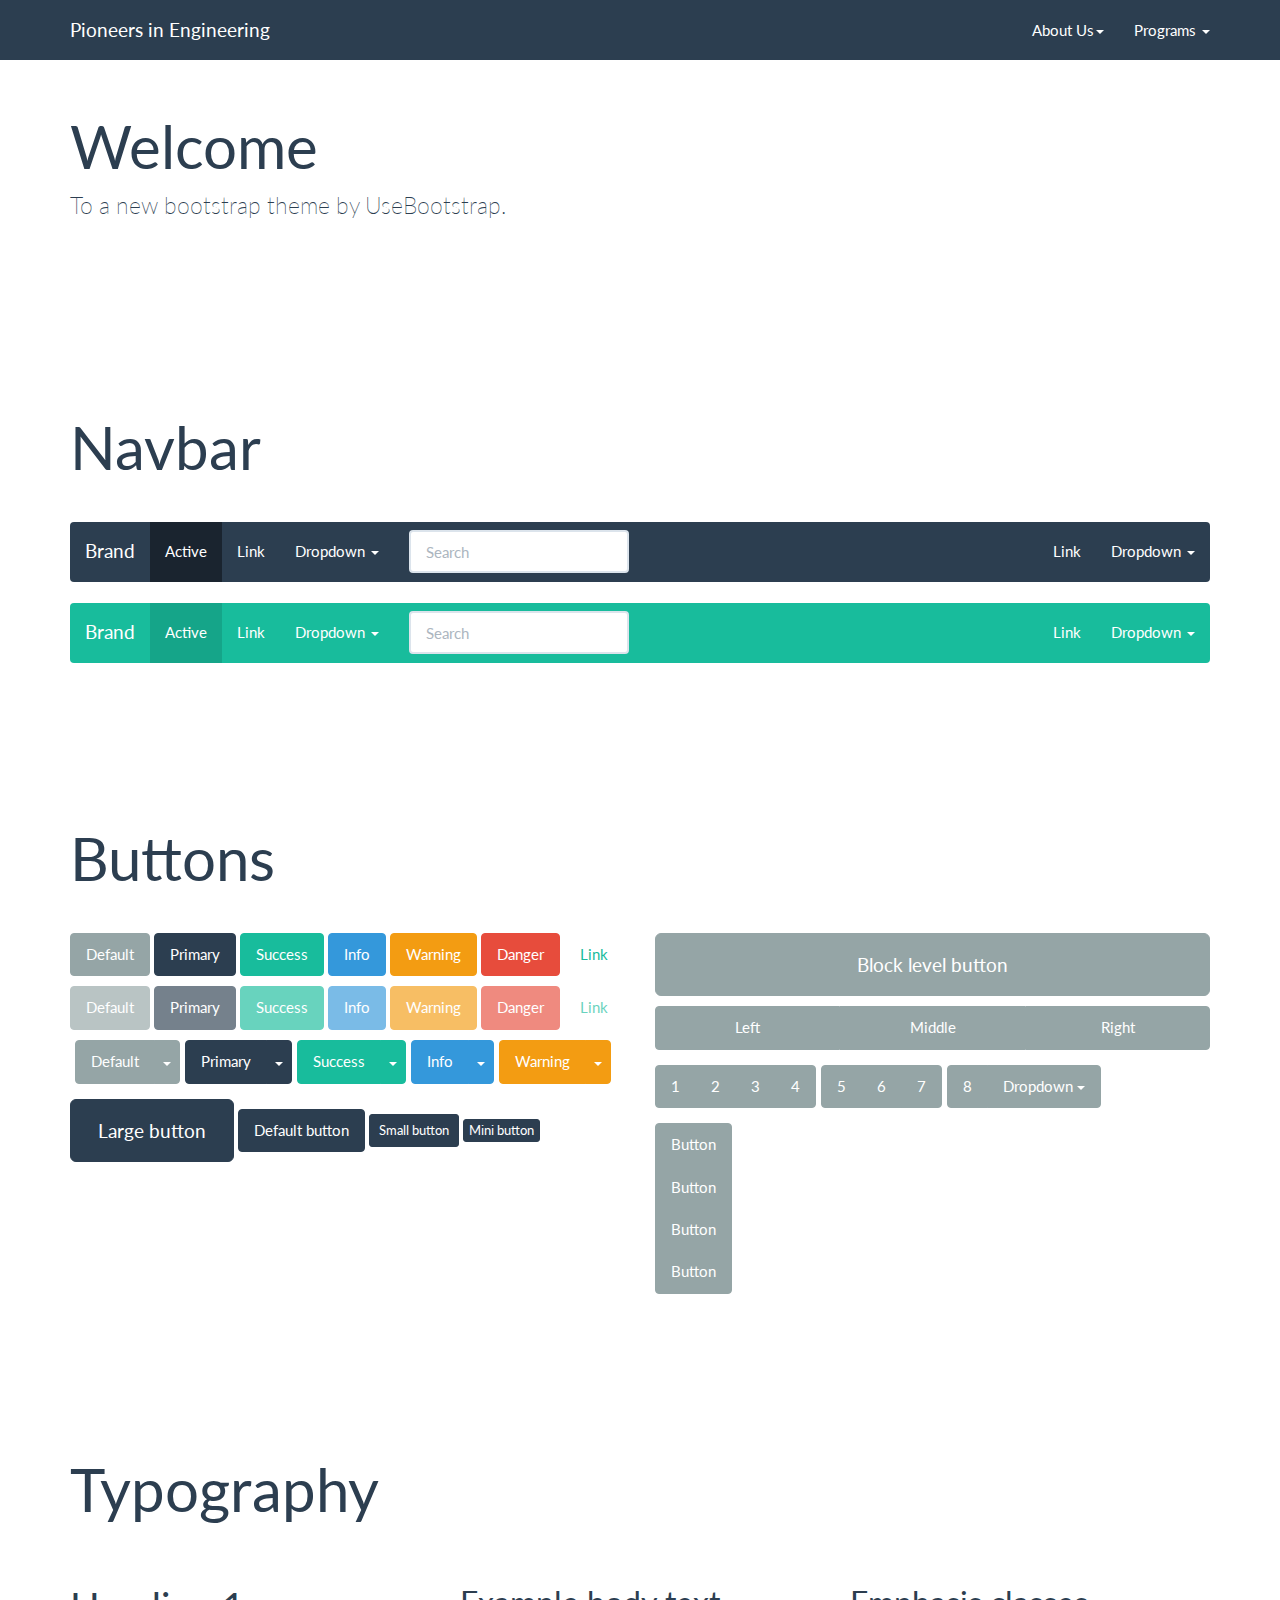
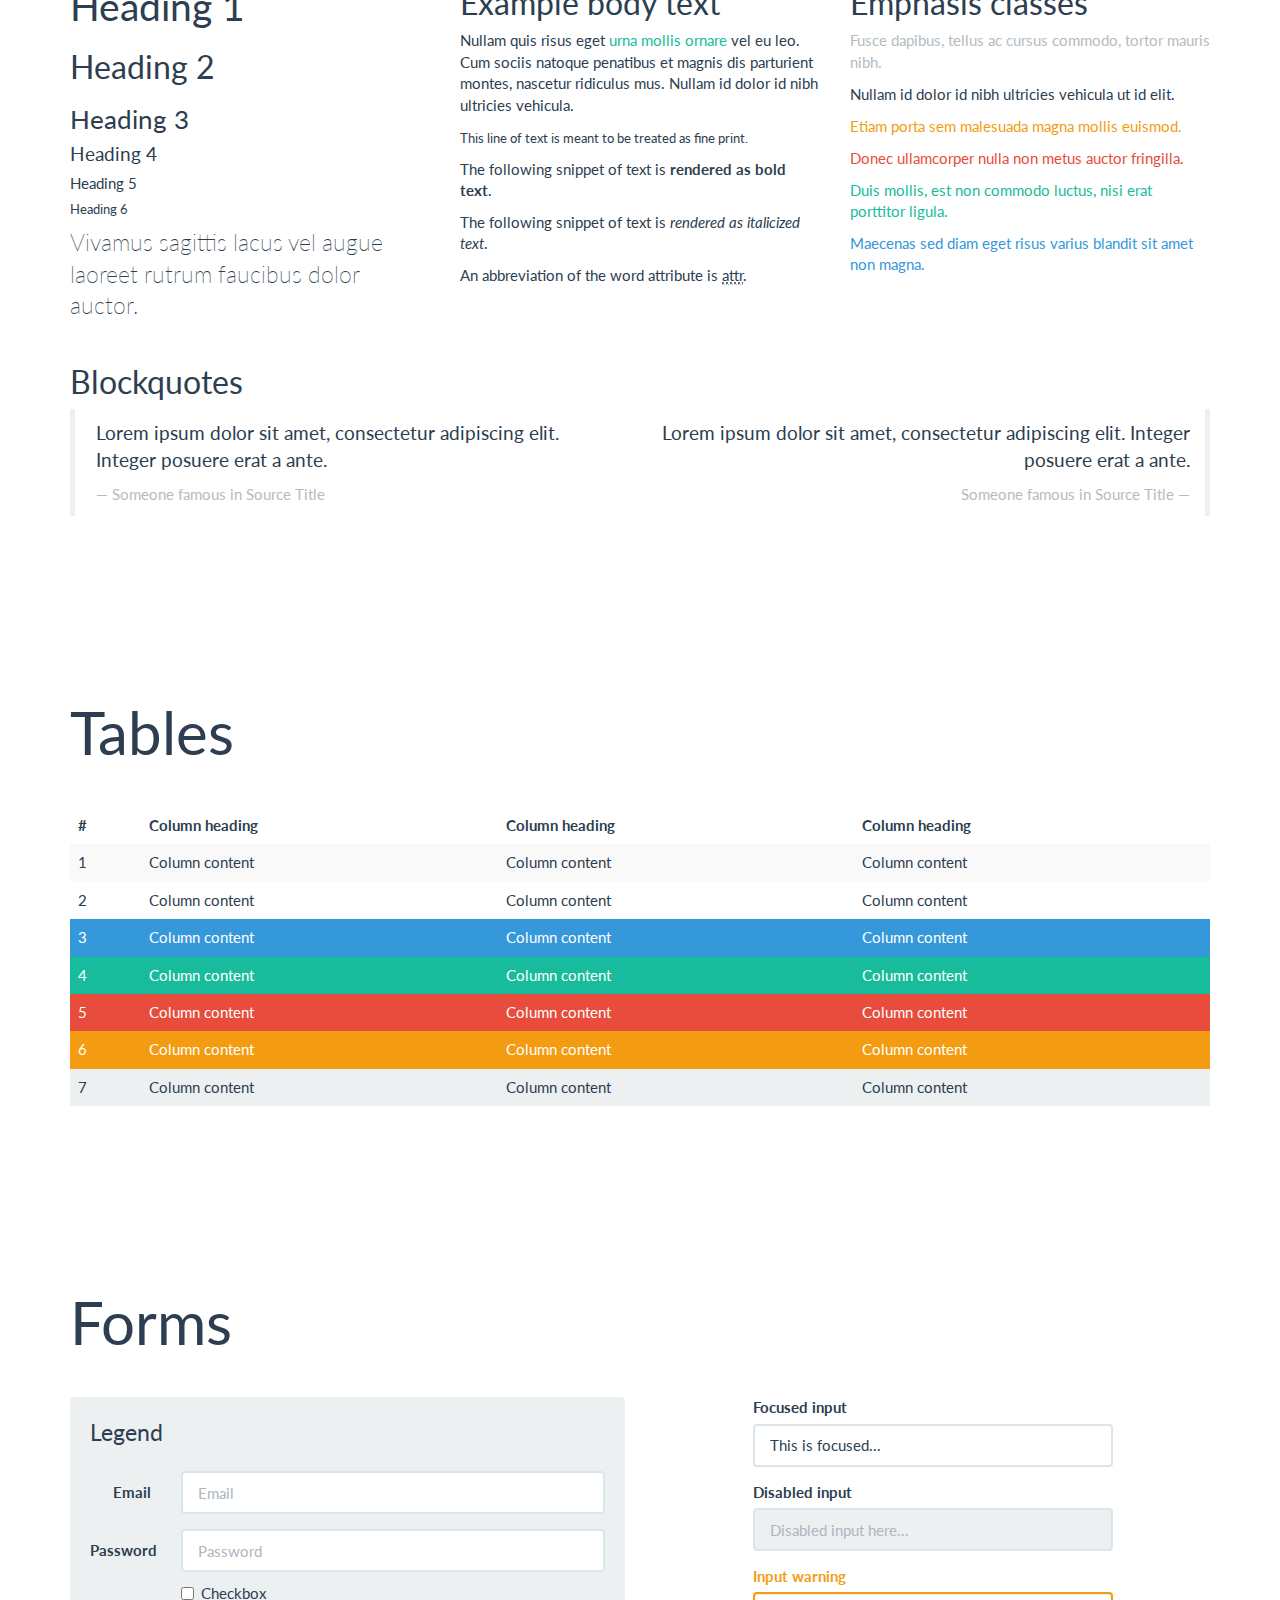
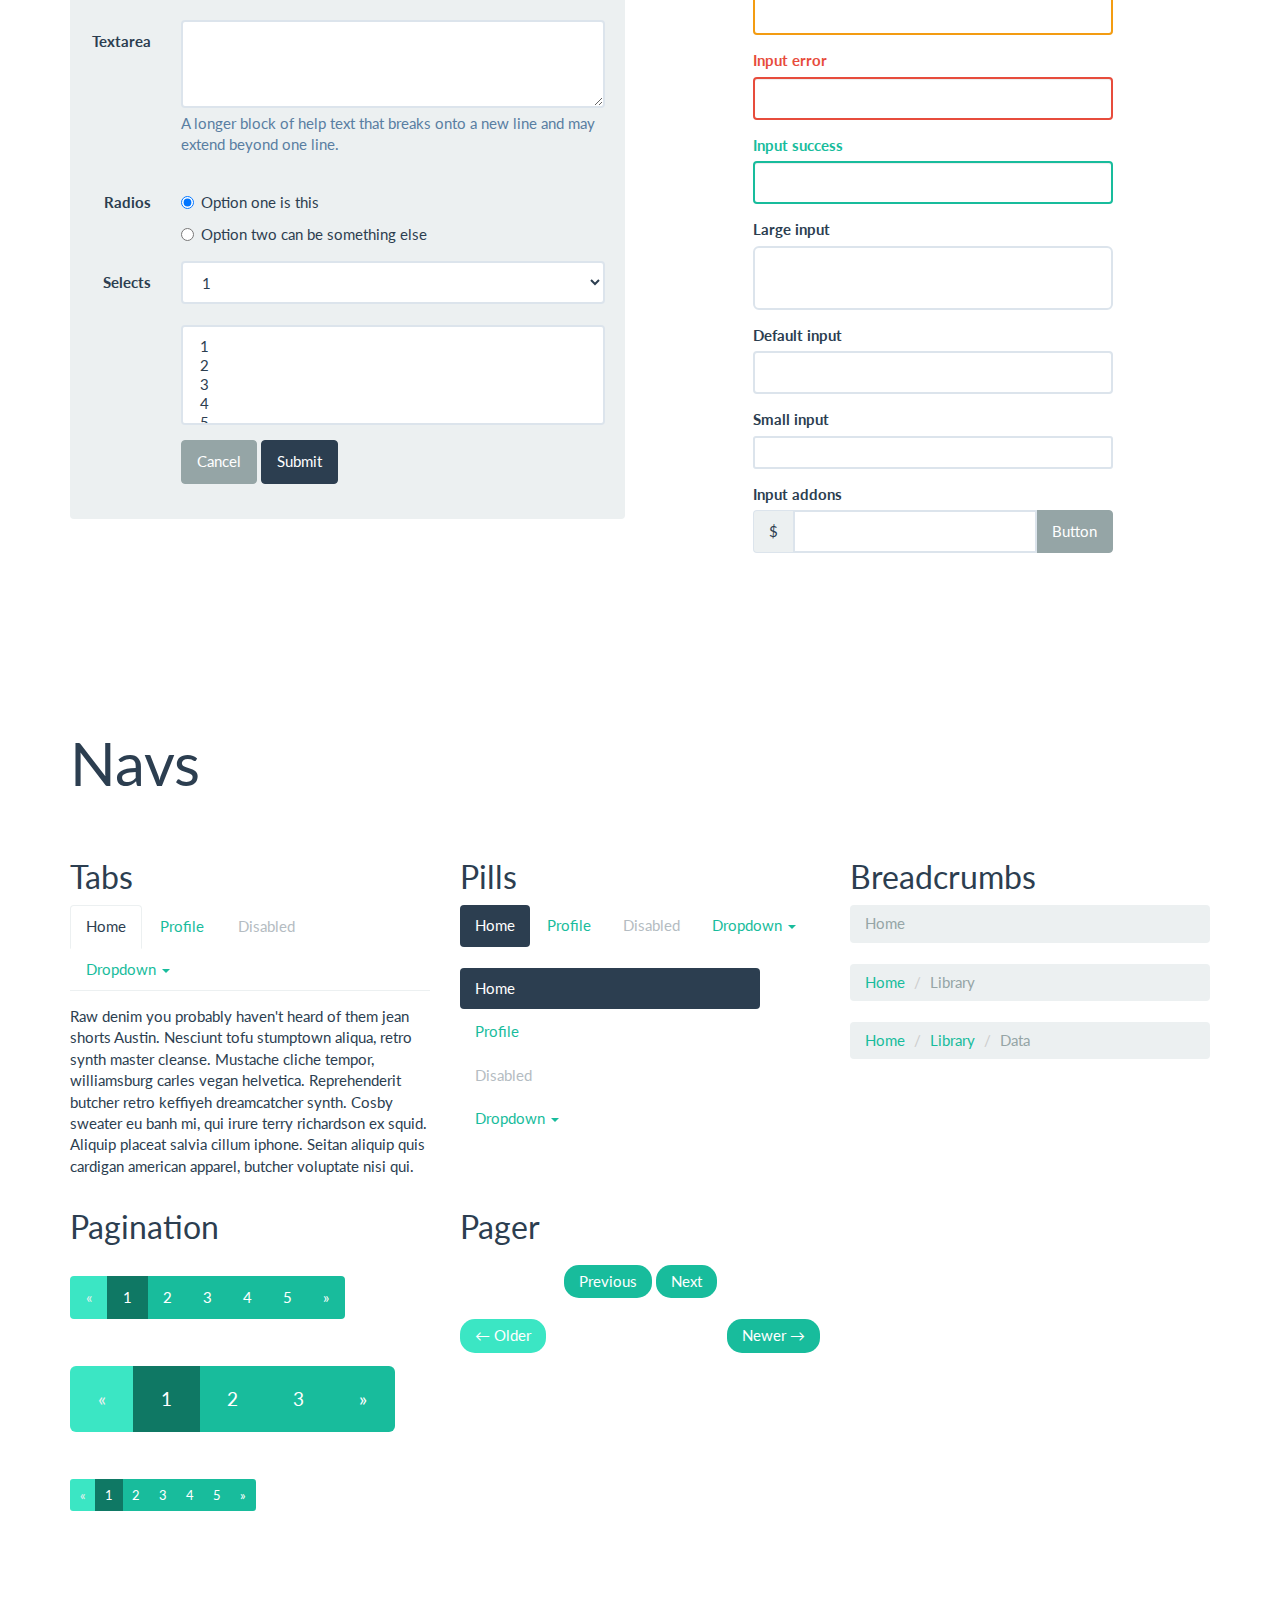
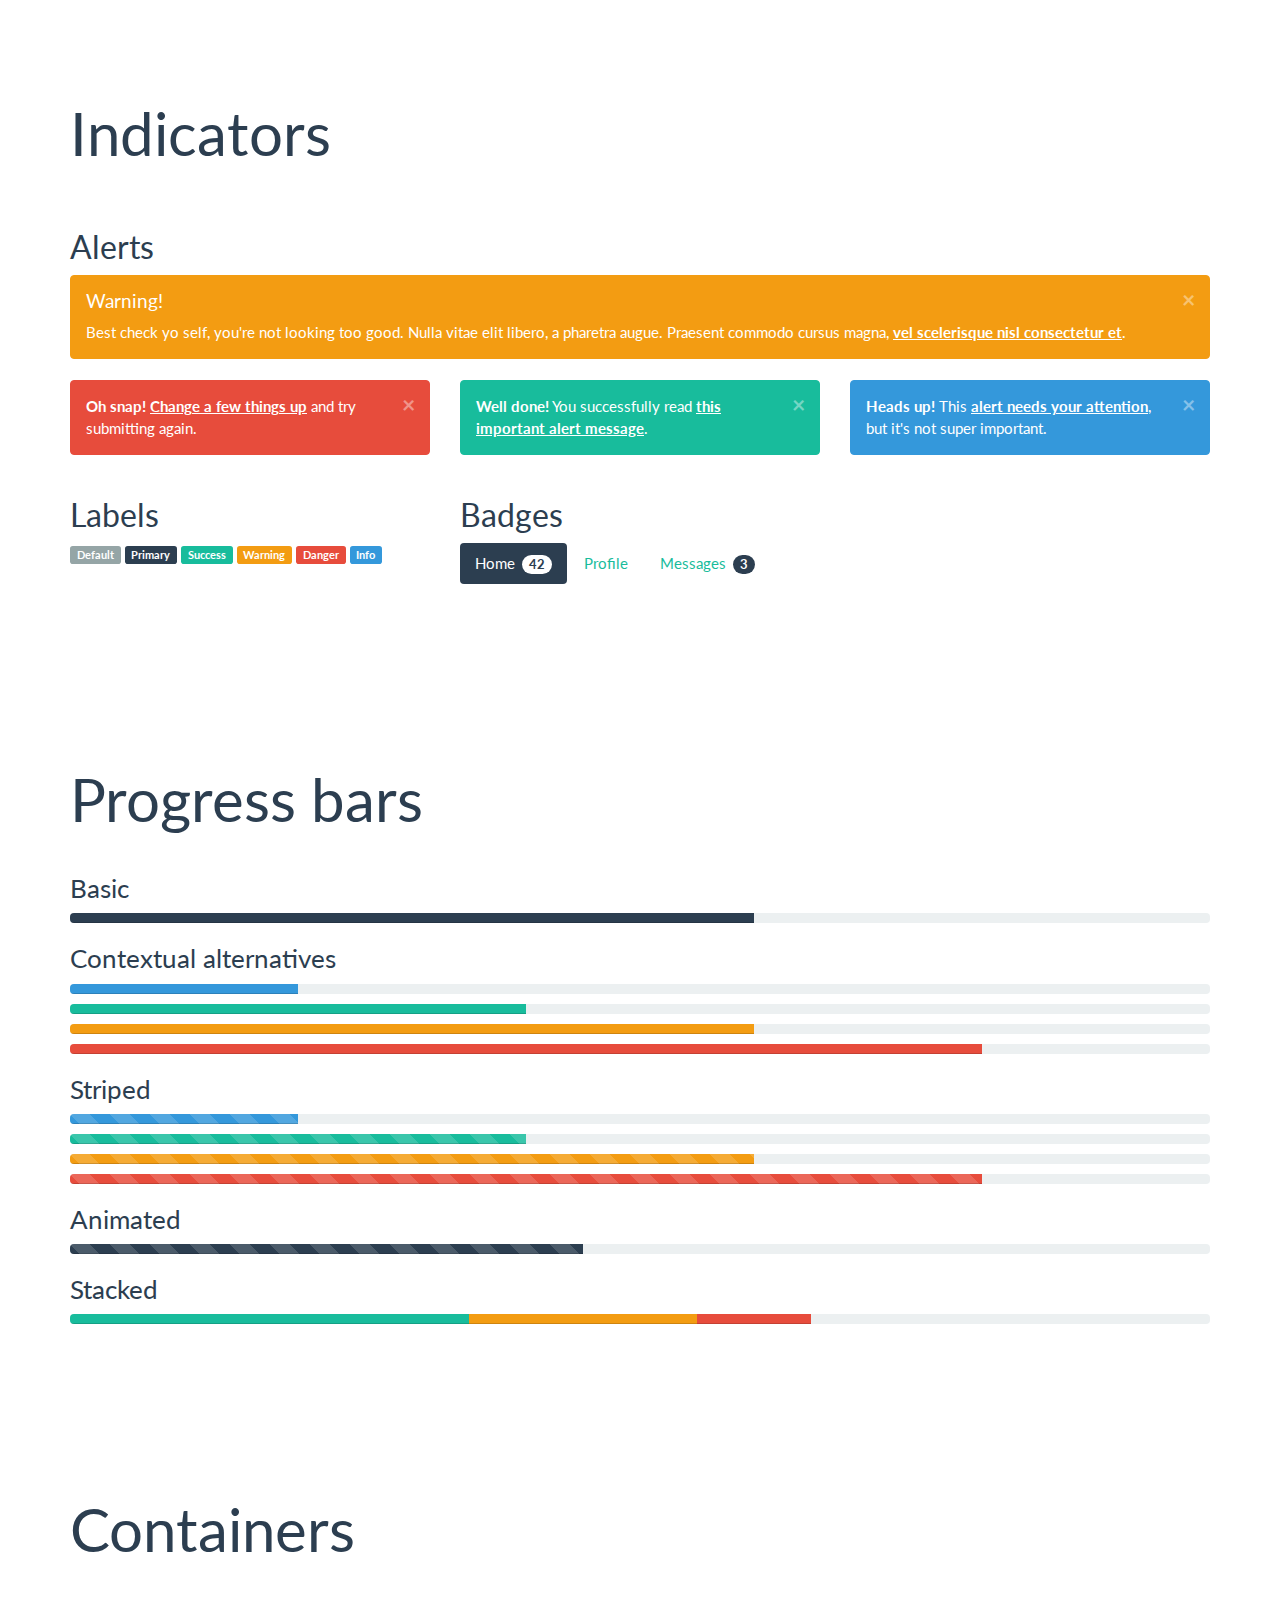
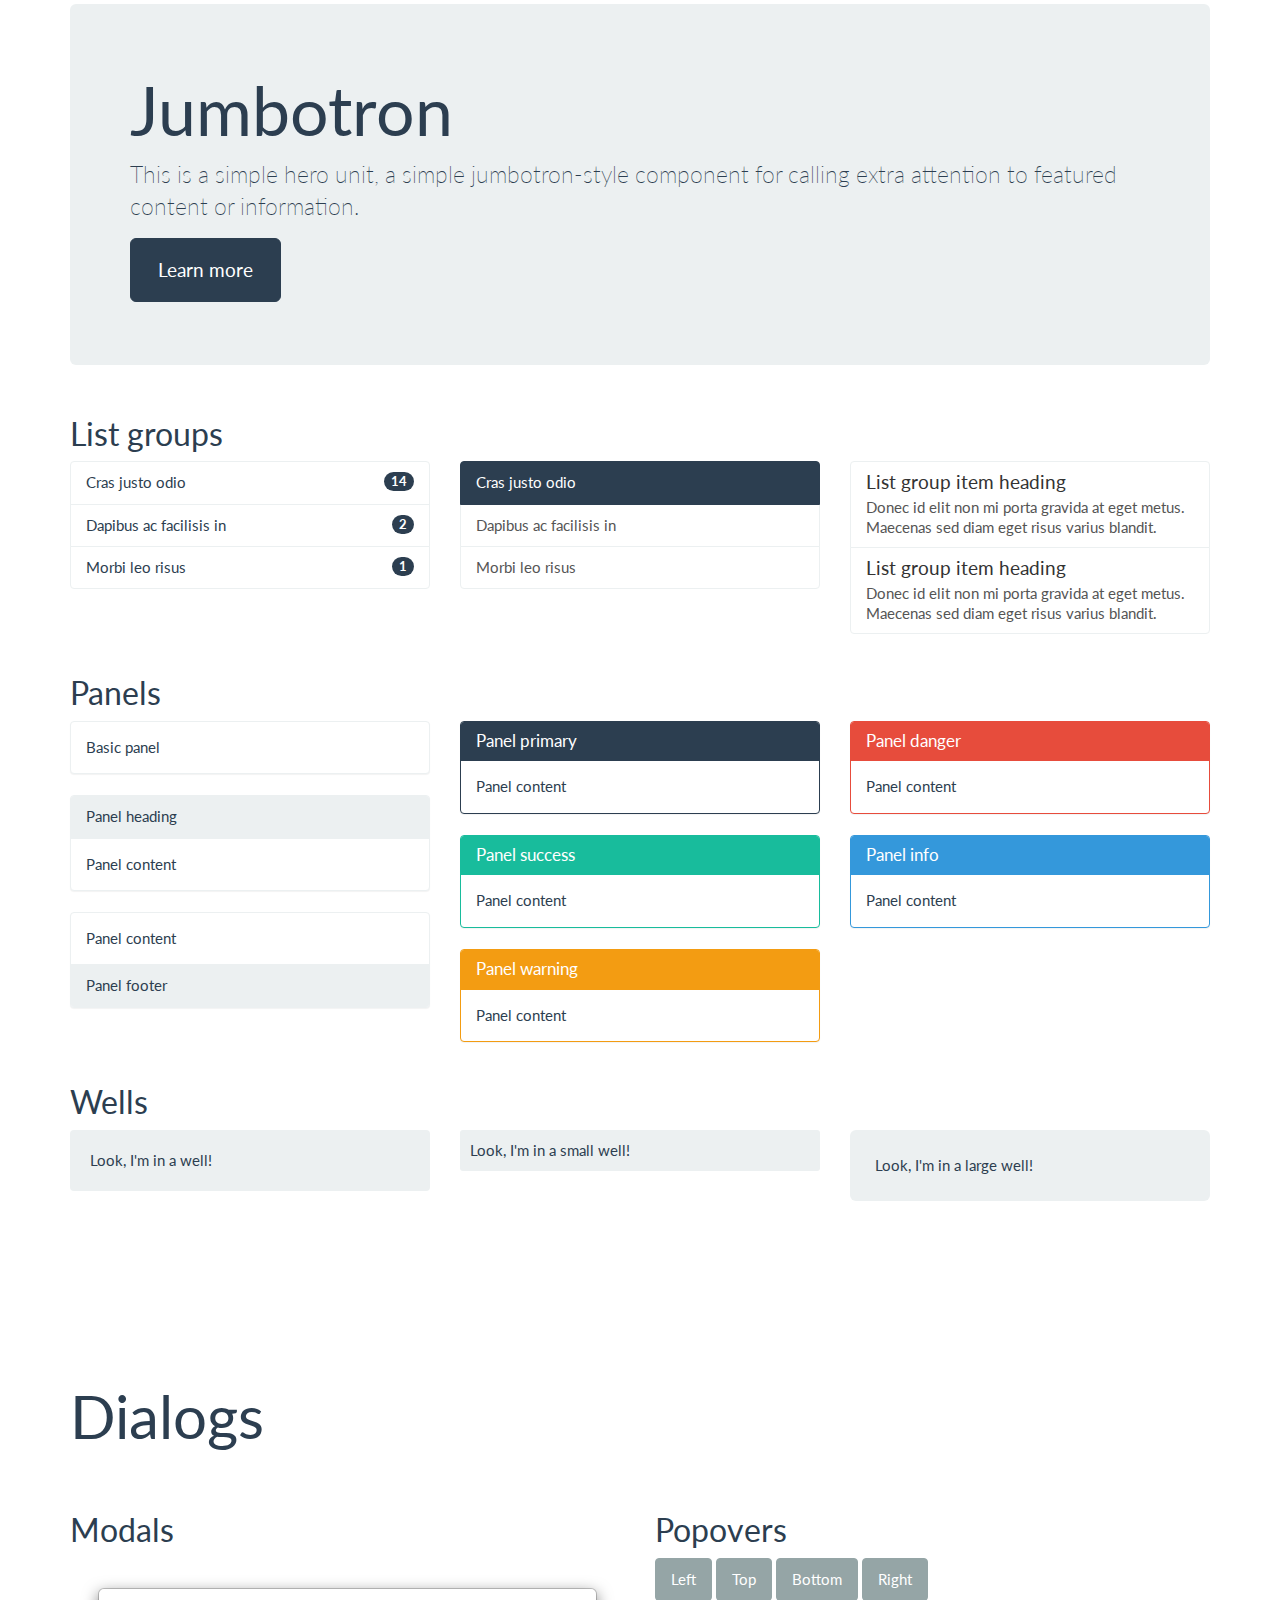
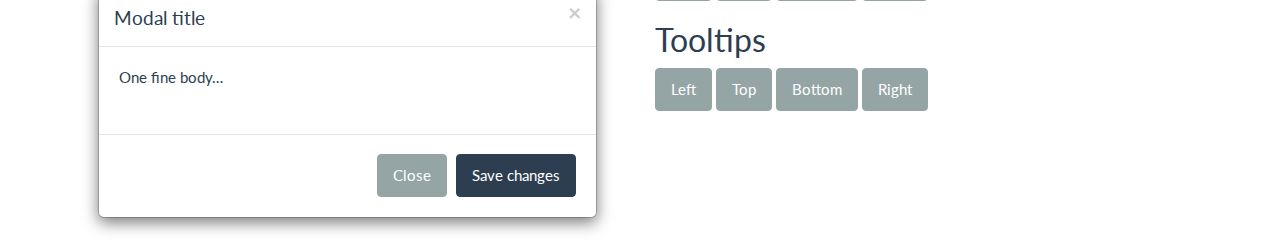
<file: reference.html>
<!DOCTYPE html>
<html lang="en">
  <head>
    <meta charset="utf-8">
    <title>Theme Preview - Usebootstrap.com</title>
    <meta name="viewport" content="width=device-width, initial-scale=1">
    <link rel="stylesheet" href="theme/bootstrap.css" media="screen">
    <link rel="stylesheet" href="theme/usebootstrap.css">
    <!-- HTML5 shim and Respond.js IE8 support of HTML5 elements and media queries -->
    <!--[if lt IE 9]>
      <script src="bootstrap/html5shiv.js"></script>
      <script src="bootstrap/respond.min.js"></script>
    <![endif]-->
  </head>
  <body>
    <div class="navbar navbar-default navbar-fixed-top">
      <div class="container">
        <div class="navbar-header">
          <a href="#" class="navbar-brand">Pioneers in Engineering</a>
          <button class="navbar-toggle" type="button" data-toggle="collapse" data-target="#navbar-main">
            <span class="icon-bar"></span>
            <span class="icon-bar"></span>
            <span class="icon-bar"></span>
          </button>
        </div>
        <div class="navbar-collapse collapse" id="navbar-main">
          
		  <ul class="nav navbar-nav navbar-right">
            <li class="dropdown">
              <a class="dropdown-toggle" data-toggle="dropdown" href="#" id="themes">About Us<span class="caret"></span></a>
              <ul class="dropdown-menu" aria-labelledby="themes">
                <li><a href="#">The PiE Team</a></li>
                <li><a href="#">Gallery</a></li>
                <li><a href="#">Blog</a></li>
              </ul>
            </li>
            <li>

            <li class="dropdown">
              <a class="dropdown-toggle" data-toggle="dropdown" href="#" id="themes">Programs <span class="caret"></span></a>
              <ul class="dropdown-menu" aria-labelledby="themes">
                <li><a href="#">Robotics Competition</a></li>
                <li><a href="#">PiE PREP</a></li>
                <li><a href="#">Scholarship</a></li>
              </ul>
            </li>
          
		  </ul>
		  
        </div>
      </div>
    </div>


    <div class="container">

      <div class="page-header" id="banner">
        <div class="row">
          <div class="col-lg-6">
            <h1>Welcome</h1>
            <p class="lead">To a new bootstrap theme by UseBootstrap.</p>
          </div>
        </div>
      </div>

      <!-- Navbar
      ================================================== -->
      <div class="bs-docs-section clearfix">
        <div class="row">
          <div class="col-lg-12">
            <div class="page-header">
              <h1 id="navbar">Navbar</h1>
            </div>

            <div class="bs-component">
              <div class="navbar navbar-default">
                <div class="navbar-header">
                  <button type="button" class="navbar-toggle" data-toggle="collapse" data-target=".navbar-responsive-collapse">
                    <span class="icon-bar"></span>
                    <span class="icon-bar"></span>
                    <span class="icon-bar"></span>
                  </button>
                  <a class="navbar-brand" href="#">Brand</a>
                </div>
                <div class="navbar-collapse collapse navbar-responsive-collapse">
                  <ul class="nav navbar-nav">
                    <li class="active"><a href="#">Active</a></li>
                    <li><a href="#">Link</a></li>
                    <li class="dropdown">
                      <a href="#" class="dropdown-toggle" data-toggle="dropdown">Dropdown <b class="caret"></b></a>
                      <ul class="dropdown-menu">
                        <li><a href="#">Action</a></li>
                        <li><a href="#">Another action</a></li>
                        <li><a href="#">Something else here</a></li>
                        <li class="divider"></li>
                        <li class="dropdown-header">Dropdown header</li>
                        <li><a href="#">Separated link</a></li>
                        <li><a href="#">One more separated link</a></li>
                      </ul>
                    </li>
                  </ul>
                  <form class="navbar-form navbar-left">
                    <input type="text" class="form-control col-lg-8" placeholder="Search">
                  </form>
                  <ul class="nav navbar-nav navbar-right">
                    <li><a href="#">Link</a></li>
                    <li class="dropdown">
                      <a href="#" class="dropdown-toggle" data-toggle="dropdown">Dropdown <b class="caret"></b></a>
                      <ul class="dropdown-menu">
                        <li><a href="#">Action</a></li>
                        <li><a href="#">Another action</a></li>
                        <li><a href="#">Something else here</a></li>
                        <li class="divider"></li>
                        <li><a href="#">Separated link</a></li>
                      </ul>
                    </li>
                  </ul>
                </div>
              </div>
            </div>

            <div class="bs-component">
              <div class="navbar navbar-inverse">
                <div class="navbar-header">
                  <button type="button" class="navbar-toggle" data-toggle="collapse" data-target=".navbar-inverse-collapse">
                    <span class="icon-bar"></span>
                    <span class="icon-bar"></span>
                    <span class="icon-bar"></span>
                  </button>
                  <a class="navbar-brand" href="#">Brand</a>
                </div>
                <div class="navbar-collapse collapse navbar-inverse-collapse">
                  <ul class="nav navbar-nav">
                    <li class="active"><a href="#">Active</a></li>
                    <li><a href="#">Link</a></li>
                    <li class="dropdown">
                      <a href="#" class="dropdown-toggle" data-toggle="dropdown">Dropdown <b class="caret"></b></a>
                      <ul class="dropdown-menu">
                        <li><a href="#">Action</a></li>
                        <li><a href="#">Another action</a></li>
                        <li><a href="#">Something else here</a></li>
                        <li class="divider"></li>
                        <li class="dropdown-header">Dropdown header</li>
                        <li><a href="#">Separated link</a></li>
                        <li><a href="#">One more separated link</a></li>
                      </ul>
                    </li>
                  </ul>
                  <form class="navbar-form navbar-left">
                    <input type="text" class="form-control col-lg-8" placeholder="Search">
                  </form>
                  <ul class="nav navbar-nav navbar-right">
                    <li><a href="#">Link</a></li>
                    <li class="dropdown">
                      <a href="#" class="dropdown-toggle" data-toggle="dropdown">Dropdown <b class="caret"></b></a>
                      <ul class="dropdown-menu">
                        <li><a href="#">Action</a></li>
                        <li><a href="#">Another action</a></li>
                        <li><a href="#">Something else here</a></li>
                        <li class="divider"></li>
                        <li><a href="#">Separated link</a></li>
                      </ul>
                    </li>
                  </ul>
                </div>
              </div>
            </div><!-- /example -->

          </div>
        </div>
      </div>


      <!-- Buttons
      ================================================== -->
      <div class="bs-docs-section">
        <div class="page-header">
          <div class="row">
            <div class="col-lg-12">
              <h1 id="buttons">Buttons</h1>
            </div>
          </div>
        </div>

        <div class="row">
          <div class="col-lg-6">

            <p class="bs-component">
              <button type="button" class="btn btn-default">Default</button>
              <button type="button" class="btn btn-primary">Primary</button>
              <button type="button" class="btn btn-success">Success</button>
              <button type="button" class="btn btn-info">Info</button>
              <button type="button" class="btn btn-warning">Warning</button>
              <button type="button" class="btn btn-danger">Danger</button>
              <button type="button" class="btn btn-link">Link</button>
            </p>

            <p class="bs-component">
              <button type="button" class="btn btn-default disabled">Default</button>
              <button type="button" class="btn btn-primary disabled">Primary</button>
              <button type="button" class="btn btn-success disabled">Success</button>
              <button type="button" class="btn btn-info disabled">Info</button>
              <button type="button" class="btn btn-warning disabled">Warning</button>
              <button type="button" class="btn btn-danger disabled">Danger</button>
              <button type="button" class="btn btn-link disabled">Link</button>
            </p>


            <div style="margin-bottom: 15px;">
              <div class="btn-toolbar bs-component" style="margin: 0;">
                <div class="btn-group">
                  <button type="button" class="btn btn-default">Default</button>
                  <button type="button" class="btn btn-default dropdown-toggle" data-toggle="dropdown"><span class="caret"></span></button>
                  <ul class="dropdown-menu">
                    <li><a href="#">Action</a></li>
                    <li><a href="#">Another action</a></li>
                    <li><a href="#">Something else here</a></li>
                    <li class="divider"></li>
                    <li><a href="#">Separated link</a></li>
                  </ul>
                </div>

                <div class="btn-group">
                  <button type="button" class="btn btn-primary">Primary</button>
                  <button type="button" class="btn btn-primary dropdown-toggle" data-toggle="dropdown"><span class="caret"></span></button>
                  <ul class="dropdown-menu">
                    <li><a href="#">Action</a></li>
                    <li><a href="#">Another action</a></li>
                    <li><a href="#">Something else here</a></li>
                    <li class="divider"></li>
                    <li><a href="#">Separated link</a></li>
                  </ul>
                </div>

                <div class="btn-group">
                  <button type="button" class="btn btn-success">Success</button>
                  <button type="button" class="btn btn-success dropdown-toggle" data-toggle="dropdown"><span class="caret"></span></button>
                  <ul class="dropdown-menu">
                    <li><a href="#">Action</a></li>
                    <li><a href="#">Another action</a></li>
                    <li><a href="#">Something else here</a></li>
                    <li class="divider"></li>
                    <li><a href="#">Separated link</a></li>
                  </ul>
                </div>

                <div class="btn-group">
                  <button type="button" class="btn btn-info">Info</button>
                  <button type="button" class="btn btn-info dropdown-toggle" data-toggle="dropdown"><span class="caret"></span></button>
                  <ul class="dropdown-menu">
                    <li><a href="#">Action</a></li>
                    <li><a href="#">Another action</a></li>
                    <li><a href="#">Something else here</a></li>
                    <li class="divider"></li>
                    <li><a href="#">Separated link</a></li>
                  </ul>
                </div>

                <div class="btn-group">
                  <button type="button" class="btn btn-warning">Warning</button>
                  <button type="button" class="btn btn-warning dropdown-toggle" data-toggle="dropdown"><span class="caret"></span></button>
                  <ul class="dropdown-menu">
                    <li><a href="#">Action</a></li>
                    <li><a href="#">Another action</a></li>
                    <li><a href="#">Something else here</a></li>
                    <li class="divider"></li>
                    <li><a href="#">Separated link</a></li>
                  </ul>
                </div>
              </div>
            </div>

            <p class="bs-component">
              <button type="button" class="btn btn-primary btn-lg">Large button</button>
              <button type="button" class="btn btn-primary">Default button</button>
              <button type="button" class="btn btn-primary btn-sm">Small button</button>
              <button type="button" class="btn btn-primary btn-xs">Mini button</button>
            </p>

          </div>
          <div class="col-lg-6">

            <p class="bs-component">
              <button type="button" class="btn btn-default btn-lg btn-block">Block level button</button>
            </p>


            <div class="bs-component" style="margin-bottom: 15px;">
              <div class="btn-group btn-group-justified">
                <a href="#" class="btn btn-default">Left</a>
                <a href="#" class="btn btn-default">Middle</a>
                <a href="#" class="btn btn-default">Right</a>
              </div>
            </div>

            <div class="bs-component" style="margin-bottom: 15px;">
              <div class="btn-toolbar">
                <div class="btn-group">
                  <button type="button" class="btn btn-default">1</button>
                  <button type="button" class="btn btn-default">2</button>
                  <button type="button" class="btn btn-default">3</button>
                  <button type="button" class="btn btn-default">4</button>
                </div>

                <div class="btn-group">
                  <button type="button" class="btn btn-default">5</button>
                  <button type="button" class="btn btn-default">6</button>
                  <button type="button" class="btn btn-default">7</button>
                </div>

                <div class="btn-group">
                  <button type="button" class="btn btn-default">8</button>
                  <div class="btn-group">
                    <button type="button" class="btn btn-default dropdown-toggle" data-toggle="dropdown">
                      Dropdown
                      <span class="caret"></span>
                    </button>
                    <ul class="dropdown-menu">
                      <li><a href="#">Dropdown link</a></li>
                      <li><a href="#">Dropdown link</a></li>
                      <li><a href="#">Dropdown link</a></li>
                     </ul>
                  </div>
                </div>
              </div>
            </div>

            <div class="bs-component">
              <div class="btn-group-vertical">
                  <button type="button" class="btn btn-default">Button</button>
                  <button type="button" class="btn btn-default">Button</button>
                  <button type="button" class="btn btn-default">Button</button>
                  <button type="button" class="btn btn-default">Button</button>
              </div>
            </div>

          </div>
        </div>
      </div>

      <!-- Typography
      ================================================== -->
      <div class="bs-docs-section">
        <div class="row">
          <div class="col-lg-12">
            <div class="page-header">
              <h1 id="type">Typography</h1>
            </div>
          </div>
        </div>

        <!-- Headings -->

        <div class="row">
          <div class="col-lg-4">
            <div class="bs-component">
              <h1>Heading 1</h1>
              <h2>Heading 2</h2>
              <h3>Heading 3</h3>
              <h4>Heading 4</h4>
              <h5>Heading 5</h5>
              <h6>Heading 6</h6>
              <p class="lead">Vivamus sagittis lacus vel augue laoreet rutrum faucibus dolor auctor.</p>
            </div>
          </div>
          <div class="col-lg-4">
            <div class="bs-component">
              <h2>Example body text</h2>
              <p>Nullam quis risus eget <a href="#">urna mollis ornare</a> vel eu leo. Cum sociis natoque penatibus et magnis dis parturient montes, nascetur ridiculus mus. Nullam id dolor id nibh ultricies vehicula.</p>
              <p><small>This line of text is meant to be treated as fine print.</small></p>
              <p>The following snippet of text is <strong>rendered as bold text</strong>.</p>
              <p>The following snippet of text is <em>rendered as italicized text</em>.</p>
              <p>An abbreviation of the word attribute is <abbr title="attribute">attr</abbr>.</p>
            </div>

          </div>
          <div class="col-lg-4">
            <div class="bs-component">
              <h2>Emphasis classes</h2>
              <p class="text-muted">Fusce dapibus, tellus ac cursus commodo, tortor mauris nibh.</p>
              <p class="text-primary">Nullam id dolor id nibh ultricies vehicula ut id elit.</p>
              <p class="text-warning">Etiam porta sem malesuada magna mollis euismod.</p>
              <p class="text-danger">Donec ullamcorper nulla non metus auctor fringilla.</p>
              <p class="text-success">Duis mollis, est non commodo luctus, nisi erat porttitor ligula.</p>
              <p class="text-info">Maecenas sed diam eget risus varius blandit sit amet non magna.</p>
            </div>

          </div>
        </div>

        <!-- Blockquotes -->

        <div class="row">
          <div class="col-lg-12">
            <h2 id="type-blockquotes">Blockquotes</h2>
          </div>
        </div>
        <div class="row">
          <div class="col-lg-6">
            <div class="bs-component">
              <blockquote>
                <p>Lorem ipsum dolor sit amet, consectetur adipiscing elit. Integer posuere erat a ante.</p>
                <small>Someone famous in <cite title="Source Title">Source Title</cite></small>
              </blockquote>
            </div>
          </div>
          <div class="col-lg-6">
            <div class="bs-component">
              <blockquote class="pull-right">
                <p>Lorem ipsum dolor sit amet, consectetur adipiscing elit. Integer posuere erat a ante.</p>
                <small>Someone famous in <cite title="Source Title">Source Title</cite></small>
              </blockquote>
            </div>
          </div>
        </div>
      </div>

      <!-- Tables
      ================================================== -->
      <div class="bs-docs-section">

        <div class="row">
          <div class="col-lg-12">
            <div class="page-header">
              <h1 id="tables">Tables</h1>
            </div>

            <div class="bs-component">
              <table class="table table-striped table-hover ">
                <thead>
                  <tr>
                    <th>#</th>
                    <th>Column heading</th>
                    <th>Column heading</th>
                    <th>Column heading</th>
                  </tr>
                </thead>
                <tbody>
                  <tr>
                    <td>1</td>
                    <td>Column content</td>
                    <td>Column content</td>
                    <td>Column content</td>
                  </tr>
                  <tr>
                    <td>2</td>
                    <td>Column content</td>
                    <td>Column content</td>
                    <td>Column content</td>
                  </tr>
                  <tr class="info">
                    <td>3</td>
                    <td>Column content</td>
                    <td>Column content</td>
                    <td>Column content</td>
                  </tr>
                  <tr class="success">
                    <td>4</td>
                    <td>Column content</td>
                    <td>Column content</td>
                    <td>Column content</td>
                  </tr>
                  <tr class="danger">
                    <td>5</td>
                    <td>Column content</td>
                    <td>Column content</td>
                    <td>Column content</td>
                  </tr>
                  <tr class="warning">
                    <td>6</td>
                    <td>Column content</td>
                    <td>Column content</td>
                    <td>Column content</td>
                  </tr>
                  <tr class="active">
                    <td>7</td>
                    <td>Column content</td>
                    <td>Column content</td>
                    <td>Column content</td>
                  </tr>
                </tbody>
              </table> 
            </div><!-- /example -->
          </div>
        </div>
      </div>

      <!-- Forms
      ================================================== -->
      <div class="bs-docs-section">
        <div class="row">
          <div class="col-lg-12">
            <div class="page-header">
              <h1 id="forms">Forms</h1>
            </div>
          </div>
        </div>

        <div class="row">
          <div class="col-lg-6">
            <div class="well bs-component">
              <form class="form-horizontal">
                <fieldset>
                  <legend>Legend</legend>
                  <div class="form-group">
                    <label for="inputEmail" class="col-lg-2 control-label">Email</label>
                    <div class="col-lg-10">
                      <input type="text" class="form-control" id="inputEmail" placeholder="Email">
                    </div>
                  </div>
                  <div class="form-group">
                    <label for="inputPassword" class="col-lg-2 control-label">Password</label>
                    <div class="col-lg-10">
                      <input type="password" class="form-control" id="inputPassword" placeholder="Password">
                      <div class="checkbox">
                        <label>
                          <input type="checkbox"> Checkbox
                        </label>
                      </div>
                    </div>
                  </div>
                  <div class="form-group">
                    <label for="textArea" class="col-lg-2 control-label">Textarea</label>
                    <div class="col-lg-10">
                      <textarea class="form-control" rows="3" id="textArea"></textarea>
                      <span class="help-block">A longer block of help text that breaks onto a new line and may extend beyond one line.</span>
                    </div>
                  </div>
                  <div class="form-group">
                    <label class="col-lg-2 control-label">Radios</label>
                    <div class="col-lg-10">
                      <div class="radio">
                        <label>
                          <input type="radio" name="optionsRadios" id="optionsRadios1" value="option1" checked="">
                          Option one is this
                        </label>
                      </div>
                      <div class="radio">
                        <label>
                          <input type="radio" name="optionsRadios" id="optionsRadios2" value="option2">
                          Option two can be something else
                        </label>
                      </div>
                    </div>
                  </div>
                  <div class="form-group">
                    <label for="select" class="col-lg-2 control-label">Selects</label>
                    <div class="col-lg-10">
                      <select class="form-control" id="select">
                        <option>1</option>
                        <option>2</option>
                        <option>3</option>
                        <option>4</option>
                        <option>5</option>
                      </select>
                      <br>
                      <select multiple="" class="form-control">
                        <option>1</option>
                        <option>2</option>
                        <option>3</option>
                        <option>4</option>
                        <option>5</option>
                      </select>
                    </div>
                  </div>
                  <div class="form-group">
                    <div class="col-lg-10 col-lg-offset-2">
                      <button class="btn btn-default">Cancel</button>
                      <button type="submit" class="btn btn-primary">Submit</button>
                    </div>
                  </div>
                </fieldset>
              </form>
            </div>
          </div>
          <div class="col-lg-4 col-lg-offset-1">

              <form class="bs-component">
                <div class="form-group">
                  <label class="control-label" for="focusedInput">Focused input</label>
                  <input class="form-control" id="focusedInput" type="text" value="This is focused...">
                </div>

                <div class="form-group">
                  <label class="control-label" for="disabledInput">Disabled input</label>
                  <input class="form-control" id="disabledInput" type="text" placeholder="Disabled input here..." disabled="">
                </div>

                <div class="form-group has-warning">
                  <label class="control-label" for="inputWarning">Input warning</label>
                  <input type="text" class="form-control" id="inputWarning">
                </div>

                <div class="form-group has-error">
                  <label class="control-label" for="inputError">Input error</label>
                  <input type="text" class="form-control" id="inputError">
                </div>

                <div class="form-group has-success">
                  <label class="control-label" for="inputSuccess">Input success</label>
                  <input type="text" class="form-control" id="inputSuccess">
                </div>

                <div class="form-group">
                  <label class="control-label" for="inputLarge">Large input</label>
                  <input class="form-control input-lg" type="text" id="inputLarge">
                </div>

                <div class="form-group">
                  <label class="control-label" for="inputDefault">Default input</label>
                  <input type="text" class="form-control" id="inputDefault">
                </div>

                <div class="form-group">
                  <label class="control-label" for="inputSmall">Small input</label>
                  <input class="form-control input-sm" type="text" id="inputSmall">
                </div>

                <div class="form-group">
                  <label class="control-label">Input addons</label>
                  <div class="input-group">
                    <span class="input-group-addon">$</span>
                    <input type="text" class="form-control">
                    <span class="input-group-btn">
                      <button class="btn btn-default" type="button">Button</button>
                    </span>
                  </div>
                </div>
              </form>

          </div>
        </div>
      </div>

      <!-- Navs
      ================================================== -->
      <div class="bs-docs-section">

        <div class="row">
          <div class="col-lg-12">
            <div class="page-header">
              <h1 id="nav">Navs</h1>
            </div>
          </div>
        </div>

        <div class="row">
          <div class="col-lg-4">
            <h2 id="nav-tabs">Tabs</h2>
            <div class="bs-component">
              <ul class="nav nav-tabs" style="margin-bottom: 15px;">
                <li class="active"><a href="#home" data-toggle="tab">Home</a></li>
                <li><a href="#profile" data-toggle="tab">Profile</a></li>
                <li class="disabled"><a>Disabled</a></li>
                <li class="dropdown">
                  <a class="dropdown-toggle" data-toggle="dropdown" href="#">
                    Dropdown <span class="caret"></span>
                  </a>
                  <ul class="dropdown-menu">
                    <li><a href="#dropdown1" data-toggle="tab">Action</a></li>
                    <li class="divider"></li>
                    <li><a href="#dropdown2" data-toggle="tab">Another action</a></li>
                  </ul>
                </li>
              </ul>
              <div id="myTabContent" class="tab-content">
                <div class="tab-pane fade active in" id="home">
                  <p>Raw denim you probably haven't heard of them jean shorts Austin. Nesciunt tofu stumptown aliqua, retro synth master cleanse. Mustache cliche tempor, williamsburg carles vegan helvetica. Reprehenderit butcher retro keffiyeh dreamcatcher synth. Cosby sweater eu banh mi, qui irure terry richardson ex squid. Aliquip placeat salvia cillum iphone. Seitan aliquip quis cardigan american apparel, butcher voluptate nisi qui.</p>
                </div>
                <div class="tab-pane fade" id="profile">
                  <p>Food truck fixie locavore, accusamus mcsweeney's marfa nulla single-origin coffee squid. Exercitation +1 labore velit, blog sartorial PBR leggings next level wes anderson artisan four loko farm-to-table craft beer twee. Qui photo booth letterpress, commodo enim craft beer mlkshk aliquip jean shorts ullamco ad vinyl cillum PBR. Homo nostrud organic, assumenda labore aesthetic magna delectus mollit.</p>
                </div>
                <div class="tab-pane fade" id="dropdown1">
                  <p>Etsy mixtape wayfarers, ethical wes anderson tofu before they sold out mcsweeney's organic lomo retro fanny pack lo-fi farm-to-table readymade. Messenger bag gentrify pitchfork tattooed craft beer, iphone skateboard locavore carles etsy salvia banksy hoodie helvetica. DIY synth PBR banksy irony. Leggings gentrify squid 8-bit cred pitchfork.</p>
                </div>
                <div class="tab-pane fade" id="dropdown2">
                  <p>Trust fund seitan letterpress, keytar raw denim keffiyeh etsy art party before they sold out master cleanse gluten-free squid scenester freegan cosby sweater. Fanny pack portland seitan DIY, art party locavore wolf cliche high life echo park Austin. Cred vinyl keffiyeh DIY salvia PBR, banh mi before they sold out farm-to-table VHS viral locavore cosby sweater.</p>
                </div>
              </div>
            </div>
          </div>
          <div class="col-lg-4">
            <h2 id="nav-pills">Pills</h2>
            <div class="bs-component">
              <ul class="nav nav-pills">
                <li class="active"><a href="#">Home</a></li>
                <li><a href="#">Profile</a></li>
                <li class="disabled"><a href="#">Disabled</a></li>
                <li class="dropdown">
                  <a class="dropdown-toggle" data-toggle="dropdown" href="#">
                    Dropdown <span class="caret"></span>
                  </a>
                  <ul class="dropdown-menu">
                    <li><a href="#">Action</a></li>
                    <li><a href="#">Another action</a></li>
                    <li><a href="#">Something else here</a></li>
                    <li class="divider"></li>
                    <li><a href="#">Separated link</a></li>
                  </ul>
                </li>
              </ul>
            </div>
            <br>
            <div class="bs-component">
              <ul class="nav nav-pills nav-stacked" style="max-width: 300px;">
                <li class="active"><a href="#">Home</a></li>
                <li><a href="#">Profile</a></li>
                <li class="disabled"><a href="#">Disabled</a></li>
                <li class="dropdown">
                  <a class="dropdown-toggle" data-toggle="dropdown" href="#">
                    Dropdown <span class="caret"></span>
                  </a>
                  <ul class="dropdown-menu">
                    <li><a href="#">Action</a></li>
                    <li><a href="#">Another action</a></li>
                    <li><a href="#">Something else here</a></li>
                    <li class="divider"></li>
                    <li><a href="#">Separated link</a></li>
                  </ul>
                </li>
              </ul>
            </div>
          </div>
          <div class="col-lg-4">
            <h2 id="nav-breadcrumbs">Breadcrumbs</h2>
            <div class="bs-component">
              <ul class="breadcrumb">
                <li class="active">Home</li>
              </ul>

              <ul class="breadcrumb">
                <li><a href="#">Home</a></li>
                <li class="active">Library</li>
              </ul>

              <ul class="breadcrumb" style="margin-bottom: 5px;">
                <li><a href="#">Home</a></li>
                <li><a href="#">Library</a></li>
                <li class="active">Data</li>
              </ul>
            </div>

          </div>
        </div>


        <div class="row">
          <div class="col-lg-4">
            <h2 id="pagination">Pagination</h2>
            <div class="bs-component">
              <ul class="pagination">
                <li class="disabled"><a href="#">&laquo;</a></li>
                <li class="active"><a href="#">1</a></li>
                <li><a href="#">2</a></li>
                <li><a href="#">3</a></li>
                <li><a href="#">4</a></li>
                <li><a href="#">5</a></li>
                <li><a href="#">&raquo;</a></li>
              </ul>

              <ul class="pagination pagination-lg">
                <li class="disabled"><a href="#">&laquo;</a></li>
                <li class="active"><a href="#">1</a></li>
                <li><a href="#">2</a></li>
                <li><a href="#">3</a></li>
                <li><a href="#">&raquo;</a></li>
              </ul>

              <ul class="pagination pagination-sm">
                <li class="disabled"><a href="#">&laquo;</a></li>
                <li class="active"><a href="#">1</a></li>
                <li><a href="#">2</a></li>
                <li><a href="#">3</a></li>
                <li><a href="#">4</a></li>
                <li><a href="#">5</a></li>
                <li><a href="#">&raquo;</a></li>
              </ul>
            </div>
          </div>
          <div class="col-lg-4">
            <h2 id="pager">Pager</h2>
            <div class="bs-component">
              <ul class="pager">
                <li><a href="#">Previous</a></li>
                <li><a href="#">Next</a></li>
              </ul>

              <ul class="pager">
                <li class="previous disabled"><a href="#">&larr; Older</a></li>
                <li class="next"><a href="#">Newer &rarr;</a></li>
              </ul>
            </div>
          </div>
          <div class="col-lg-4">

          </div>
        </div>
      </div>

      <!-- Indicators
      ================================================== -->
      <div class="bs-docs-section">

        <div class="row">
          <div class="col-lg-12">
            <div class="page-header">
              <h1 id="indicators">Indicators</h1>
            </div>
          </div>
        </div>

        <div class="row">
          <div class="col-lg-12">
            <h2>Alerts</h2>
            <div class="bs-component">
              <div class="alert alert-dismissable alert-warning">
                <button type="button" class="close" data-dismiss="alert">&times;</button>
                <h4>Warning!</h4>
                <p>Best check yo self, you're not looking too good. Nulla vitae elit libero, a pharetra augue. Praesent commodo cursus magna, <a href="#" class="alert-link">vel scelerisque nisl consectetur et</a>.</p>
              </div>
            </div>
          </div>
        </div>
        <div class="row">
          <div class="col-lg-4">
            <div class="bs-component">
              <div class="alert alert-dismissable alert-danger">
                <button type="button" class="close" data-dismiss="alert">&times;</button>
                <strong>Oh snap!</strong> <a href="#" class="alert-link">Change a few things up</a> and try submitting again.
              </div>
            </div>
          </div>
          <div class="col-lg-4">
            <div class="bs-component">
              <div class="alert alert-dismissable alert-success">
                <button type="button" class="close" data-dismiss="alert">&times;</button>
                <strong>Well done!</strong> You successfully read <a href="#" class="alert-link">this important alert message</a>.
              </div>
            </div>
          </div>
          <div class="col-lg-4">
            <div class="bs-component">
              <div class="alert alert-dismissable alert-info">
                <button type="button" class="close" data-dismiss="alert">&times;</button>
                <strong>Heads up!</strong> This <a href="#" class="alert-link">alert needs your attention</a>, but it's not super important.
              </div>
            </div>
          </div>
        </div>
        <div class="row">
          <div class="col-lg-4">
            <h2>Labels</h2>
            <div class="bs-component" style="margin-bottom: 40px;">
              <span class="label label-default">Default</span>
              <span class="label label-primary">Primary</span>
              <span class="label label-success">Success</span>
              <span class="label label-warning">Warning</span>
              <span class="label label-danger">Danger</span>
              <span class="label label-info">Info</span>
            </div>
          </div>
          <div class="col-lg-4">
            <h2>Badges</h2>
            <div class="bs-component">
              <ul class="nav nav-pills">
                <li class="active"><a href="#">Home <span class="badge">42</span></a></li>
                <li><a href="#">Profile <span class="badge"></span></a></li>
                <li><a href="#">Messages <span class="badge">3</span></a></li>
              </ul>
            </div>
          </div>
        </div>
      </div>

      <!-- Progress bars
      ================================================== -->
      <div class="bs-docs-section">

        <div class="row">
          <div class="col-lg-12">
            <div class="page-header">
              <h1 id="progress">Progress bars</h1>
            </div>

            <h3 id="progress-basic">Basic</h3>
            <div class="bs-component">
              <div class="progress">
                <div class="progress-bar" style="width: 60%;"></div>
              </div>
            </div>

            <h3 id="progress-alternatives">Contextual alternatives</h3>
            <div class="bs-component">
              <div class="progress">
                <div class="progress-bar progress-bar-info" style="width: 20%"></div>
              </div>

              <div class="progress">
                <div class="progress-bar progress-bar-success" style="width: 40%"></div>
              </div>

              <div class="progress">
                <div class="progress-bar progress-bar-warning" style="width: 60%"></div>
              </div>

              <div class="progress">
                <div class="progress-bar progress-bar-danger" style="width: 80%"></div>
              </div>
            </div>

            <h3 id="progress-striped">Striped</h3>
            <div class="bs-component">
              <div class="progress progress-striped">
                <div class="progress-bar progress-bar-info" style="width: 20%"></div>
              </div>

              <div class="progress progress-striped">
                <div class="progress-bar progress-bar-success" style="width: 40%"></div>
              </div>

              <div class="progress progress-striped">
                <div class="progress-bar progress-bar-warning" style="width: 60%"></div>
              </div>

              <div class="progress progress-striped">
                <div class="progress-bar progress-bar-danger" style="width: 80%"></div>
              </div>
            </div>

            <h3 id="progress-animated">Animated</h3>
            <div class="bs-component">
              <div class="progress progress-striped active">
                <div class="progress-bar" style="width: 45%"></div>
              </div>
            </div>

            <h3 id="progress-stacked">Stacked</h3>
            <div class="bs-component">
              <div class="progress">
                <div class="progress-bar progress-bar-success" style="width: 35%"></div>
                <div class="progress-bar progress-bar-warning" style="width: 20%"></div>
                <div class="progress-bar progress-bar-danger" style="width: 10%"></div>
              </div>
            </div>
          </div>
        </div>
      </div>

      <!-- Containers
      ================================================== -->
      <div class="bs-docs-section">

        <div class="row">
          <div class="col-lg-12">
            <div class="page-header">
              <h1 id="container">Containers</h1>
            </div>
            <div class="bs-component">
              <div class="jumbotron">
                <h1>Jumbotron</h1>
                <p>This is a simple hero unit, a simple jumbotron-style component for calling extra attention to featured content or information.</p>
                <p><a class="btn btn-primary btn-lg">Learn more</a></p>
              </div>
            </div>
          </div>
        </div>


        <div class="row">
          <div class="col-lg-12">
            <h2>List groups</h2>
          </div>
        </div>
        <div class="row">
          <div class="col-lg-4">
            <div class="bs-component">
              <ul class="list-group">
                <li class="list-group-item">
                  <span class="badge">14</span>
                  Cras justo odio
                </li>
                <li class="list-group-item">
                  <span class="badge">2</span>
                  Dapibus ac facilisis in
                </li>
                <li class="list-group-item">
                  <span class="badge">1</span>
                  Morbi leo risus
                </li>
              </ul>
            </div>
          </div>
          <div class="col-lg-4">
            <div class="bs-component">
              <div class="list-group">
                <a href="#" class="list-group-item active">
                  Cras justo odio
                </a>
                <a href="#" class="list-group-item">Dapibus ac facilisis in
                </a>
                <a href="#" class="list-group-item">Morbi leo risus
                </a>
              </div>
            </div>
          </div>
          <div class="col-lg-4">
            <div class="bs-component">
              <div class="list-group">
                <a href="#" class="list-group-item">
                  <h4 class="list-group-item-heading">List group item heading</h4>
                  <p class="list-group-item-text">Donec id elit non mi porta gravida at eget metus. Maecenas sed diam eget risus varius blandit.</p>
                </a>
                <a href="#" class="list-group-item">
                  <h4 class="list-group-item-heading">List group item heading</h4>
                  <p class="list-group-item-text">Donec id elit non mi porta gravida at eget metus. Maecenas sed diam eget risus varius blandit.</p>
                </a>
              </div>
            </div>
          </div>
        </div>


        <div class="row">
          <div class="col-lg-12">
            <h2>Panels</h2>
          </div>
        </div>
        <div class="row">
          <div class="col-lg-4">
            <div class="bs-component">
              <div class="panel panel-default">
                <div class="panel-body">
                  Basic panel
                </div>
              </div>

              <div class="panel panel-default">
                <div class="panel-heading">Panel heading</div>
                <div class="panel-body">
                  Panel content
                </div>
              </div>

              <div class="panel panel-default">
                <div class="panel-body">
                  Panel content
                </div>
                <div class="panel-footer">Panel footer</div>
              </div>
            </div>
          </div>
          <div class="col-lg-4">
            <div class="bs-component">
              <div class="panel panel-primary">
                <div class="panel-heading">
                  <h3 class="panel-title">Panel primary</h3>
                </div>
                <div class="panel-body">
                  Panel content
                </div>
              </div>

              <div class="panel panel-success">
                <div class="panel-heading">
                  <h3 class="panel-title">Panel success</h3>
                </div>
                <div class="panel-body">
                  Panel content
                </div>
              </div>

              <div class="panel panel-warning">
                <div class="panel-heading">
                  <h3 class="panel-title">Panel warning</h3>
                </div>
                <div class="panel-body">
                  Panel content
                </div>
              </div>
            </div>
          </div>
          <div class="col-lg-4">
            <div class="bs-component">
              <div class="panel panel-danger">
                <div class="panel-heading">
                  <h3 class="panel-title">Panel danger</h3>
                </div>
                <div class="panel-body">
                  Panel content
                </div>
              </div>

              <div class="panel panel-info">
                <div class="panel-heading">
                  <h3 class="panel-title">Panel info</h3>
                </div>
                <div class="panel-body">
                  Panel content
                </div>
              </div>
            </div>
          </div>
        </div>

        <div class="row">
          <div class="col-lg-12">
            <h2>Wells</h2>
          </div>
        </div>
        <div class="row">
          <div class="col-lg-4">
            <div class="bs-component">
              <div class="well">
                Look, I'm in a well!
              </div>
            </div>
          </div>
          <div class="col-lg-4">
            <div class="bs-component">
              <div class="well well-sm">
                Look, I'm in a small well!
              </div>
            </div>
          </div>
          <div class="col-lg-4">
            <div class="bs-component">
              <div class="well well-lg">
                Look, I'm in a large well!
              </div>
            </div>
          </div>
        </div>
      </div>

      <!-- Dialogs
      ================================================== -->
      <div class="bs-docs-section">

        <div class="row">
          <div class="col-lg-12">
            <div class="page-header">
              <h1 id="tables">Dialogs</h1>
            </div>
          </div>
        </div>
        <div class="row">
          <div class="col-lg-6">
            <h2>Modals</h2>
            <div class="bs-component">
              <div class="modal">
                <div class="modal-dialog">
                  <div class="modal-content">
                    <div class="modal-header">
                      <button type="button" class="close" data-dismiss="modal" aria-hidden="true">×</button>
                      <h4 class="modal-title">Modal title</h4>
                    </div>
                    <div class="modal-body">
                      <p>One fine body…</p>
                    </div>
                    <div class="modal-footer">
                      <button type="button" class="btn btn-default" data-dismiss="modal">Close</button>
                      <button type="button" class="btn btn-primary">Save changes</button>
                    </div>
                  </div>
                </div>
              </div>
            </div>
          </div>
          <div class="col-lg-6">
            <h2>Popovers</h2>
            <div class="bs-component">
              <button type="button" class="btn btn-default" data-container="body" data-toggle="popover" data-placement="left" data-content="Vivamus sagittis lacus vel augue laoreet rutrum faucibus.">Left</button>

              <button type="button" class="btn btn-default" data-container="body" data-toggle="popover" data-placement="top" data-content="Vivamus sagittis lacus vel augue laoreet rutrum faucibus.">Top</button>

              <button type="button" class="btn btn-default" data-container="body" data-toggle="popover" data-placement="bottom" data-content="Vivamus
              sagittis lacus vel augue laoreet rutrum faucibus.">Bottom</button>

              <button type="button" class="btn btn-default" data-container="body" data-toggle="popover" data-placement="right" data-content="Vivamus sagittis lacus vel augue laoreet rutrum faucibus.">Right</button>
            </div>
            <h2>Tooltips</h2>
            <div class="bs-component">
              <button type="button" class="btn btn-default" data-toggle="tooltip" data-placement="left" title="" data-original-title="Tooltip on left">Left</button>

              <button type="button" class="btn btn-default" data-toggle="tooltip" data-placement="top" title="" data-original-title="Tooltip on top">Top</button>

              <button type="button" class="btn btn-default" data-toggle="tooltip" data-placement="bottom" title="" data-original-title="Tooltip on bottom">Bottom</button>

              <button type="button" class="btn btn-default" data-toggle="tooltip" data-placement="right" title="" data-original-title="Tooltip on right">Right</button>
            </div>
          </div>
        </div>
      </div>

      <div id="source-modal" class="modal fade">
        <div class="modal-dialog modal-lg">
          <div class="modal-content">
            <div class="modal-header">
              <button type="button" class="close" data-dismiss="modal" aria-hidden="true">&times;</button>
              <h4 class="modal-title">Source Code</h4>
            </div>
            <div class="modal-body">
              <pre></pre>
            </div>
          </div>
        </div>
      </div>
	  
    </div>


    <script src="https://code.jquery.com/jquery-1.10.2.min.js"></script>
    <script src="bootstrap/bootstrap.min.js"></script>
	<script src="bootstrap/usebootstrap.js"></script>
  </body>
</html>
</file>
<file: theme/usebootstrap.css>
body{padding-top:50px}#banner{border-bottom:none}.page-header h1{font-size:4em}.bs-docs-section{margin-top:8em}.bs-component{position:relative}.bs-component .modal{position:relative;top:auto;right:auto;left:auto;bottom:auto;z-index:1;display:block}.bs-component .modal-dialog{width:90%}.bs-component .popover{position:relative;display:inline-block;width:220px;margin:20px}#source-button{position:absolute;top:0;right:0;z-index:100;font-weight:bold}.progress{margin-bottom:10px}footer{margin:5em 0}footer li{float:left;margin-right:1.5em;margin-bottom:1.5em}footer p{clear:left;margin-bottom:0}.splash{padding:4em 0 2em;background-color:#1c2533;background:-webkit-linear-gradient(70deg, #080f1f 30%, #2b4b5a 87%, #435e67 100%);background:-o-linear-gradient(70deg, #080f1f 30%, #2b4b5a 87%, #435e67 100%);background:-ms-linear-gradient(70deg, #080f1f 30%, #2b4b5a 87%, #435e67 100%);background:-moz-linear-gradient(70deg, #080f1f 30%, #2b4b5a 87%, #435e67 100%);background:linear-gradient(20deg, #080f1f 30%, #2b4b5a 87%, #435e67 100%);background-attachment:fixed;color:#fff;text-align:center}.splash h1{font-size:4em}.splash #social{margin:2em 0}.splash .alert{margin:2em 0}.splash .bsa{max-width:350px;margin:0 auto;background:none}.splash .bsa .one .bsa_it_ad{border:1px solid #3e4653 !important;border-color:rgba(255,255,255,0.2) !important}.splash .bsa a{color:#fff}.section-tout{padding:4em 0 3em;border-top:1px solid rgba(255,255,255,0.1);border-bottom:1px solid rgba(0,0,0,0.1);background-color:#eaf1f1}.section-tout .fa{margin-right:.5em}.section-tout p{margin-bottom:3em}.section-preview{padding:4em 0 4em}.section-preview .preview{margin-bottom:4em;background-color:#eaf1f1;border:1px solid rgba(0,0,0,0.1);border-radius:6px}.section-preview .preview .image{padding:5px}.section-preview .preview .image img{border:1px solid rgba(0,0,0,0.1)}.section-preview .preview .options{text-align:center;padding:0 2em 2em}.section-preview .preview .options p{margin-bottom:2em}.section-preview .dropdown-menu{text-align:left}.section-preview .lead{margin-bottom:2em}@media (max-width:767px){.section-preview .image img{width:100%}}.sponsor img{border:1px solid rgba(0,0,0,0.1);border-radius:4px}.sponsor a:hover{text-decoration:none}.bsa{padding:0}.bsa .one .bsa_it_ad{border:none !important;background-color:transparent !important}.bsa .one .bsa_it_ad .bsa_it_t,.bsa .one .bsa_it_ad .bsa_it_d{color:inherit !important}.bsa .one .bsa_it_ad .bsa_it_i{margin-bottom:0 !important}.bsa .one .bsa_it_p{display:none}
</file>
